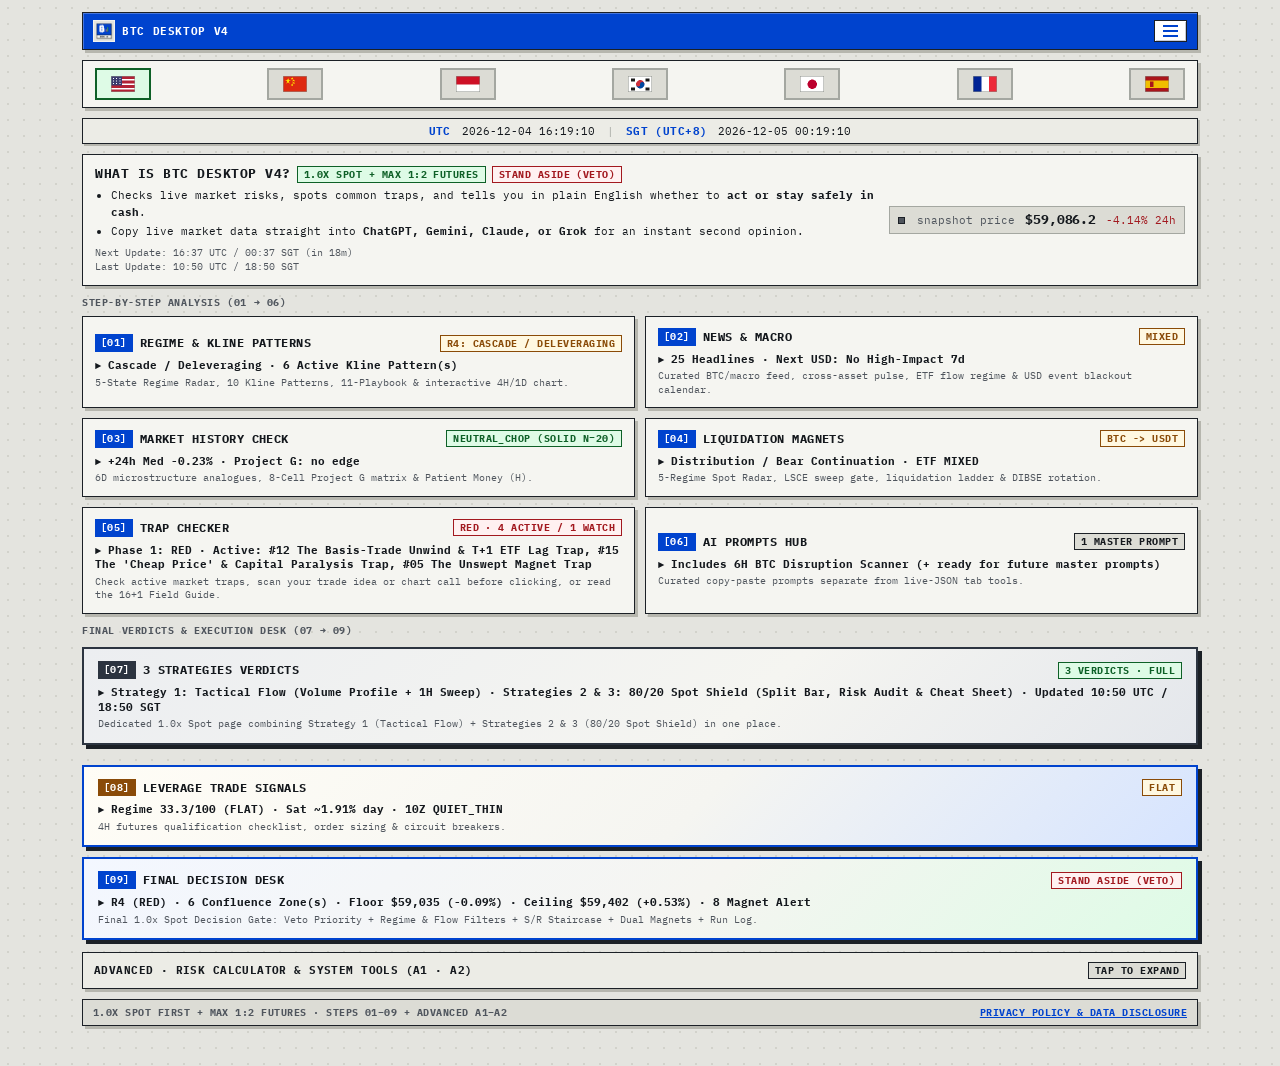
<file: index.html>
<!doctype html>
<html lang="en">
<head>
  <meta charset="utf-8">
  <meta http-equiv="Cache-Control" content="no-cache">
  <meta name="viewport" content="width=device-width,initial-scale=1,viewport-fit=cover">
  <meta name="theme-color" content="#E4E4DF">
  <title>BTC Desktop v4</title>
  <link rel="icon" type="image/png" href="assets/btc-desktop-v4-icon.png?v=1">
  <link rel="preconnect" href="https://fonts.googleapis.com">
  <link rel="preconnect" href="https://fonts.gstatic.com" crossorigin>
  <link href="https://fonts.googleapis.com/css2?family=IBM+Plex+Mono:wght@400;500;600;700&display=swap" rel="stylesheet">
  <link rel="stylesheet" href="style.css?v=31">
</head>
<body>
  <div class="wrap">
    <div class="ws-titlebar">
      <button type="button" class="ws-brand-btn" id="btnBrandHome" title="Return to Home Hub"><img class="ws-brand-icon" src="assets/btc-desktop-v4-icon.png?v=1" width="22" height="22" alt="BTC Desktop v4"><span>BTC Desktop v4</span></button>
      <div class="ws-title-right">
        <button type="button" class="ws-ctrl-btn ws-menu-btn" id="btnMenuToggle" aria-haspopup="true" aria-expanded="false" aria-label="Open Navigation Menu">
          <span class="burger-icon" aria-hidden="true"><span></span><span></span><span></span></span>
        </button>
      </div>
    </div>

    <div class="lang-bar" id="langBar" role="group" aria-label="Language">
      <button type="button" class="lang-btn active" data-lang="en" title="English (EN)" aria-label="English"><img src="assets/flags/en.png?v=1" width="24" height="16" alt="EN"></button>
      <button type="button" class="lang-btn" data-lang="zh" title="中文 (ZH)" aria-label="中文"><img src="assets/flags/zh.png?v=1" width="24" height="16" alt="ZH"></button>
      <button type="button" class="lang-btn" data-lang="id" title="Indonesia (ID)" aria-label="Indonesia"><img src="assets/flags/id.png?v=1" width="24" height="16" alt="ID"></button>
      <button type="button" class="lang-btn" data-lang="ko" title="한국어 (KO)" aria-label="한국어"><img src="assets/flags/ko.png?v=1" width="24" height="16" alt="KO"></button>
      <button type="button" class="lang-btn" data-lang="ja" title="日本語 (JA)" aria-label="日本語"><img src="assets/flags/ja.png?v=1" width="24" height="16" alt="JA"></button>
      <button type="button" class="lang-btn" data-lang="fr" title="Français (FR)" aria-label="Français"><img src="assets/flags/fr.png?v=1" width="24" height="16" alt="FR"></button>
      <button type="button" class="lang-btn" data-lang="es" title="Español (ES)" aria-label="Español"><img src="assets/flags/es.png?v=1" width="24" height="16" alt="ES"></button>
    </div>

    <div class="clock-bar" id="liveClockBar" aria-live="off">
      <span class="clock-item"><b>UTC</b> <span id="clockUtc">--:--:--</span></span>
      <span class="clock-sep">|</span>
      <span class="clock-item"><b>SGT (UTC+8)</b> <span id="clockSgt">--:--:--</span></span>
    </div>

    <div class="nav-backdrop hidden" id="navBackdrop"></div>
    <aside class="nav-drawer hidden" id="navDrawer" aria-label="Workstation Navigation"></aside>

    <header class="topbar" id="pageTopCard">
      <div class="brand">
        <div class="page-head-row">
          <h1 id="pageTitle">What is BTC Desktop v4?</h1>
          <span class="badge" id="pageScopeBadge">1.0x SPOT + MAX 1:2 FUTURES</span>
          <span class="badge hidden" id="pageVerdictBadge"></span>
        </div>
        <div class="page-purpose" id="pagePurpose">
          <ul class="hub-intro-list">
            <li>Checks live market risks, spots common traps, and tells you in plain English whether to <b>act or stay safely in cash</b>.</li>
            <li>Copy live market data straight into <b>ChatGPT, Gemini, Claude, or Grok</b> for an instant second opinion.</li>
          </ul>
        </div>
        <div class="sub" id="snapMeta">
          <div class="snap-line">Next Update: calculating…</div>
          <div class="snap-line">Last Update: loading…</div>
        </div>
      </div>
      <div class="live-bar">
        <div>
          <span class="dot" id="liveDot"></span>
          <span class="mut" id="liveFeed">connecting…</span>
        </div>
        <div class="price-chip" id="livePrice">—</div>
        <div class="mut" id="liveChg">—</div>
      </div>
    </header>

    <section id="entryHubView" class="hub-view active"></section>

    <div id="moduleChrome" class="hidden">
      <div class="actions" style="margin-bottom:12px;">
        <button class="btn btn-primary" id="btnCopyAi" data-i18n="copy_ai">[Copy AI Analysis Prompt + JSON]</button>
        <span class="mut" id="actionMsg" data-i18n="ai_helper" style="align-self:center;">Paste into ChatGPT, Gemini, Claude, Grok, DeepSeek, Kimi, or any AI for direct verdict &amp; Q&amp;A.</span>
      </div>
    </div>

    <!-- TAB 1: SIGNAL TAB -->
    <section class="tab-panel" id="tab-signal">
      <details class="card video-card" id="briefingVideoCard">
        <summary class="video-summary">
          <span data-i18n="vid_title">Protocol Briefing Video (vGUZF.mp4)</span>
          <span class="badge" data-i18n="vid_badge">TAP TO EXPAND / PLAY</span>
        </summary>
        <div class="video-wrap">
          <video id="protocolBriefingVideo" controls playsinline preload="none">
            <source src="assets/vGUZF.mp4" type="video/mp4">
            Your browser does not support embedded MP4 playback.
          </video>
        </div>
      </details>

      <div class="grid-2">
        <div class="card signal-banner" id="signalBanner">
          <h2 data-i18n="h_signal">Active Signal Status</h2>
          <div id="signalSummary">Loading…</div>
        </div>
        <div class="card">
          <h2 data-i18n="h_regime_score">4H Multi-Factor Regime Score (0–100)</h2>
          <div id="regimeGaugeBox">Loading…</div>
        </div>
      </div>

      <div class="card">
        <h2 data-i18n="h_checklist">9-Point Futures Qualification Checklist (Section 5)</h2>
        <div id="checklistBox"></div>
        <div id="rejectionBox"></div>
      </div>

      <div class="grid-2">
        <div class="card">
          <h2 data-i18n="h_proposal">Proposed / Active Futures Order Sizing (Section 6 &amp; 7)</h2>
          <dl class="kv" id="proposalKv"></dl>
        </div>
        <div class="card">
          <h2 data-i18n="h_breakers">Portfolio Heat &amp; 5-Tier Circuit Breakers (Section 8)</h2>
          <div id="heatBreakersBox"></div>
        </div>
      </div>
    </section>

    <!-- TAB 2: REGIME & KLINE PATTERNS -->
    <section class="tab-panel" id="tab-regime">
      <div class="card" id="stateOfRegimeBox"></div>
      <div class="grid-2">
        <div class="card" id="kline10Box"></div>
        <div class="card" id="playbook11Box"></div>
      </div>
      <div class="card" id="rulebook3Box"></div>
      <div class="grid-2" id="factorCards"></div>
      <div class="card">
        <h2 data-i18n="h_chart">Structural Price Map</h2>
        <div class="tabs" id="chartSeg" style="margin-bottom:8px;">
          <button class="tab-btn active" data-tf="h4" data-i18n="tf_h4">4H Execution</button>
          <button class="tab-btn" data-tf="d1" data-i18n="tf_d1">1D Context Bias</button>
        </div>
        <div id="chartBox"></div>
      </div>
      <div class="grid-2">
        <div class="card">
          <h2 data-i18n="h_levels">Identified 4H / 1D Structural Levels</h2>
          <dl class="kv" id="levelsKv"></dl>
        </div>
        <div class="card">
          <h2 data-i18n="h_macro">Scheduled USD High-Impact Releases (≤ 60m Blackout)</h2>
          <div id="macroCalBox"></div>
        </div>
      </div>
    </section>

    <!-- TAB 3: SPOT MAGNET MONITOR (DIBSE) -->
    <section class="tab-panel" id="tab-spot">
      <div class="actions" style="margin-bottom:10px;">
        <button class="btn btn-primary" id="btnCopySpotAi">[Copy Spot Magnet AI Prompt + JSON]</button>
        <span class="mut" id="spotActionMsg" style="align-self:center;">Strict 1.0x Spot-Only (USDT &harr; BTC) 1.0x Spot Dual-Bucket Audit &amp; Q&amp;A Prompt.</span>
      </div>
      <div class="card" id="spotDibseHeroBox"></div>
      <div class="grid-2">
        <div class="card" id="spotLsceMagnetBox"></div>
        <div class="card" id="spotLadderBox"></div>
      </div>
      <div class="grid-2" id="spotTelemetryFeedsBox"></div>
    </section>

    <!-- TAB 4: S2 CORTEX-RHYME (HISTORICAL ANALOGUES) -->
    <section class="tab-panel" id="tab-rhyme">
      <div class="actions" style="margin-bottom:10px;justify-content:space-between;flex-wrap:wrap;gap:8px;">
        <div style="display:flex;gap:8px;flex-wrap:wrap;align-items:center;">
          <button class="btn btn-primary" id="btnCopyRhymeAi">[Copy CORTEX-RHYME AI Prompt + JSON]</button>
          <span class="mut" id="rhymeActionMsg">Empirical distributions only — never issues a trade, size, or permission.</span>
        </div>
        <div style="display:flex;gap:6px;flex-wrap:wrap;">
          <div class="tabs" id="rhymeLensSeg" style="margin:0;">
            <button class="tab-btn active" data-lens="AUTO">Active Auto</button>
            <button class="tab-btn" data-lens="5D_MICROSTRUCTURE">5D Microstructure</button>
            <button class="tab-btn" data-lens="3D_DEEP_CARRY_VOL">3D Deep 2Y</button>
          </div>
          <div class="tabs" id="rhymeCondSeg" style="margin:0;">
            <button class="tab-btn active" data-cond="ALL">All Archive</button>
            <button class="tab-btn" data-cond="REGIME">200D SMA Regime</button>
          </div>
        </div>
      </div>
      <div class="card" id="rhymeHeroBox"></div>
      <div class="card" id="rhymeDistBox"></div>
      <div class="card" id="rhymeAnaloguesBox"></div>
      <div class="card" id="rhymeMatrixGBox"></div>
    </section>

    <!-- TAB 5: NEWS & MACRO -->
    <section class="tab-panel" id="tab-news">
      <div class="actions" style="margin-bottom:10px;justify-content:space-between;flex-wrap:wrap;gap:8px;">
        <div style="display:flex;gap:8px;flex-wrap:wrap;align-items:center;">
          <button class="btn btn-primary" id="btnCopyNewsAi">[Copy News &amp; Macro AI Prompt + JSON]</button>
          <span class="mut" id="newsActionMsg">Keyless CMC News/Global Pulse + Macro Calendar + CNBC/Fed Wire.</span>
        </div>
        <div class="tabs" id="newsCatSeg" style="margin:0;">
          <button class="tab-btn active" data-cat="ALL">All</button>
          <button class="tab-btn" data-cat="BTC_ETF">BTC / ETF</button>
          <button class="tab-btn" data-cat="FED_MACRO">Fed / Macro</button>
          <button class="tab-btn" data-cat="DERIVS_LIQ">Derivs / Liq</button>
          <button class="tab-btn" data-cat="REGULATION">Regulation</button>
        </div>
      </div>
      <div class="card" id="newsMacroHeroBox"></div>
      <div class="grid-2">
        <div class="card" id="newsCryptoPulseBox"></div>
        <div class="card" id="newsCalendarBox"></div>
      </div>
      <div class="card" id="newsWireBox"></div>
    </section>

    <!-- TAB 7: PAPER LEDGER & RISK CALCULATOR -->
    <section class="tab-panel" id="tab-ledger">
      <div class="card">
        <h2 data-i18n="h_calc">Interactive v4.0 Position Sizing Calculator</h2>
        <p class="mut" style="margin:0 0 8px;">100% simulated paper demo — enter any example capital to calculate position size (not real money).</p>
        <div class="calc-grid">
          <label class="field"><span data-i18n="lbl_eq">Simulated Capital (USD)</span><input type="number" id="cEq" value="10000" step="500"></label>
          <label class="field"><span data-i18n="lbl_dir">Direction</span><select id="cDir"><option value="LONG">LONG</option><option value="SHORT">SHORT</option></select></label>
          <label class="field"><span data-i18n="lbl_wknd">Weekend Extreme (80/20)</span><select id="cWeekend"><option value="no" data-i18n="opt_norm">Normal (0.40% risk)</option><option value="yes" data-i18n="opt_wknd">Weekend Half (0.20%)</option></select></label>
          <label class="field"><span data-i18n="lbl_entry">Entry Price ($)</span><input type="number" id="cEntry" step="10"></label>
          <label class="field"><span data-i18n="lbl_stop">Hard Stop ($)</span><input type="number" id="cStop" step="10"></label>
          <label class="field"><span data-i18n="lbl_tp">Target 1 ($)</span><input type="number" id="cTp" step="10"></label>
        </div>
        <dl class="kv" id="calcOutKv"></dl>
      </div>

      <div class="card">
        <h2 data-i18n="h_open_pos">Open Paper Futures Position (Max 1 · 24h Max Hold)</h2>
        <div id="openPosBox"></div>
      </div>

      <div class="grid-2">
        <div class="card">
          <h2 data-i18n="h_review">Paper Execution Review Metrics</h2>
          <dl class="kv" id="reviewKv"></dl>
        </div>
        <div class="card">
          <h2 data-i18n="h_deriv">Derivatives &amp; External Snapshot</h2>
          <dl class="kv" id="derivKv"></dl>
        </div>
      </div>

      <div class="card">
        <h2 data-i18n="h_closed">Closed Paper Futures Legs</h2>
        <div id="closedTradesBox" style="overflow-x:auto;"></div>
      </div>
    </section>

    <!-- TAB 4: AUDIT LOG & CONFIG -->
    <section class="tab-panel" id="tab-audit">
      <div class="card">
        <h2 data-i18n="h_audit_log">Signal &amp; Management Audit Log</h2>
        <div id="auditLogBox" style="overflow-x:auto;"></div>
      </div>
      <div class="card">
        <h2 data-i18n="h_config">Configurable Protocol Parameters (config/protocol_params.json)</h2>
        <div class="actions" style="margin-bottom:8px;">
          <button class="btn" id="btnCopyRaw" data-i18n="btn_copy_raw">[Copy Raw JSON Only]</button>
          <button class="btn" id="btnDlJson" data-i18n="btn_dl_json">[Download .JSON]</button>
          <span class="mut" id="auditExportMsg" data-i18n="audit_helper" style="align-self:center;">Offline / script export utilities</span>
        </div>
        <pre id="configPre" style="margin:0;overflow-x:auto;font-size:10.5px;color:var(--muted);"></pre>
      </div>
      <div class="card">
        <h2 data-i18n="h_diag">Data Fetch Diagnostics</h2>
        <div id="diagBox" class="mut"></div>
        <p class="mut" style="margin-top:8px;">Store Compliance: <a href="privacy.html" data-i18n="privacy_lbl">Privacy Policy &amp; Data Disclosure</a></p>
      </div>
    </section>

    <!-- TAB 9: SPOT TRAP RADAR & FIELD GUIDE (16 TRAPS + BONUS B1) -->
    <section class="tab-panel" id="tab-traps">
      <div id="trapsRoot">Loading Spot Trap Radar &amp; Field Guide…</div>
    </section>

    <!-- TAB 10: MULTI-TF S/R BANDS & LIQUIDATION MAGNETS -->
    <section class="tab-panel" id="tab-srmap">
      <div id="srMapRoot">Loading S/R Bands &amp; Liquidity Magnets…</div>
    </section>

    <!-- TAB P: AI PROMPT LIBRARY -->
    <section class="tab-panel" id="tab-prompts">
      <div id="promptsRoot">Loading AI Prompt Library…</div>
    </section>
  </div>
  <script src="lang.js?v=13"></script>
  <script src="traps.js?v=2"></script>
  <script src="sr_map.js?v=8"></script>
  <script src="prompts.js?v=2"></script>
  <script src="app.js?v=36"></script>
</body>
</html>
</file>
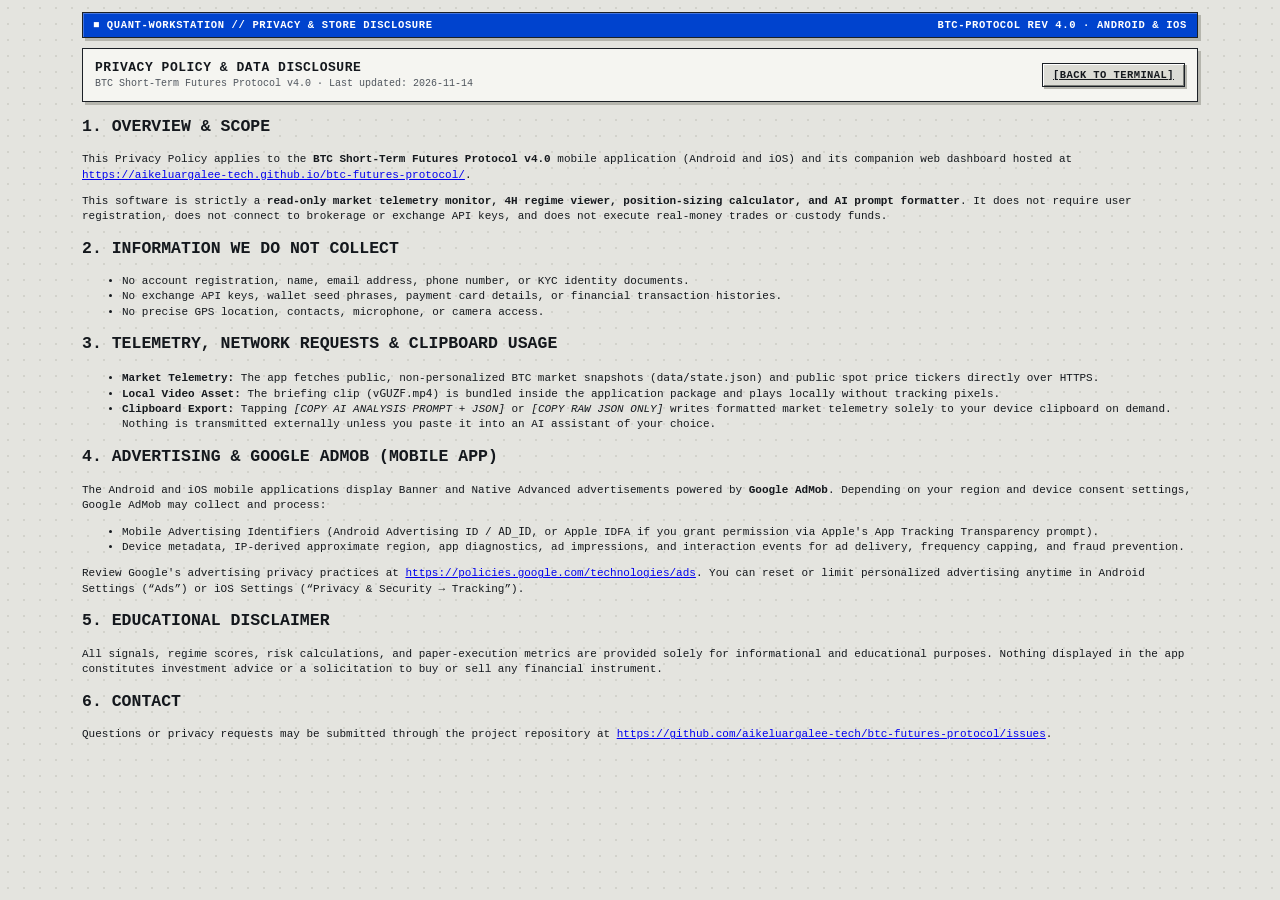
<file: privacy.html>
<!DOCTYPE html>
<html lang="en">
<head>
  <meta charset="utf-8" />
  <meta name="viewport" content="width=device-width,initial-scale=1" />
  <title>Privacy Policy — BTC Short-Term Futures Protocol v4.0</title>
  <link rel="stylesheet" href="style.css?v=9" />
</head>
<body>
  <div class="wrap">
    <div class="ws-titlebar">
      <span>&#9632; QUANT-WORKSTATION // PRIVACY &amp; STORE DISCLOSURE</span>
      <span class="ws-sysmeta">BTC-PROTOCOL REV 4.0 &middot; ANDROID &amp; IOS</span>
    </div>

    <header class="topbar">
      <div class="brand">
        <h1>PRIVACY POLICY &amp; DATA DISCLOSURE</h1>
        <div class="sub">BTC Short-Term Futures Protocol v4.0 &middot; Last updated: 2026-11-14</div>
      </div>
      <div>
        <a class="btn" href="./">[BACK TO TERMINAL]</a>
      </div>
    </header>

    <section class="panel" style="margin-bottom: 10px;">
      <h2>1. OVERVIEW &amp; SCOPE</h2>
      <p>
        This Privacy Policy applies to the <strong>BTC Short-Term Futures Protocol v4.0</strong> mobile application
        (Android and iOS) and its companion web dashboard hosted at
        <a href="https://aikeluargalee-tech.github.io/btc-futures-protocol/">https://aikeluargalee-tech.github.io/btc-futures-protocol/</a>.
      </p>
      <p>
        This software is strictly a <strong>read-only market telemetry monitor, 4H regime viewer, position-sizing calculator,
        and AI prompt formatter</strong>. It does not require user registration, does not connect to brokerage or exchange API keys,
        and does not execute real-money trades or custody funds.
      </p>
    </section>

    <section class="panel" style="margin-bottom: 10px;">
      <h2>2. INFORMATION WE DO NOT COLLECT</h2>
      <ul>
        <li>No account registration, name, email address, phone number, or KYC identity documents.</li>
        <li>No exchange API keys, wallet seed phrases, payment card details, or financial transaction histories.</li>
        <li>No precise GPS location, contacts, microphone, or camera access.</li>
      </ul>
    </section>

    <section class="panel" style="margin-bottom: 10px;">
      <h2>3. TELEMETRY, NETWORK REQUESTS &amp; CLIPBOARD USAGE</h2>
      <ul>
        <li><strong>Market Telemetry:</strong> The app fetches public, non-personalized BTC market snapshots (<code>data/state.json</code>) and public spot price tickers directly over HTTPS.</li>
        <li><strong>Local Video Asset:</strong> The briefing clip (<code>vGUZF.mp4</code>) is bundled inside the application package and plays locally without tracking pixels.</li>
        <li><strong>Clipboard Export:</strong> Tapping <em>[COPY AI ANALYSIS PROMPT + JSON]</em> or <em>[COPY RAW JSON ONLY]</em> writes formatted market telemetry solely to your device clipboard on demand. Nothing is transmitted externally unless you paste it into an AI assistant of your choice.</li>
      </ul>
    </section>

    <section class="panel" style="margin-bottom: 10px;">
      <h2>4. ADVERTISING &amp; GOOGLE ADMOB (MOBILE APP)</h2>
      <p>
        The Android and iOS mobile applications display Banner and Native Advanced advertisements powered by
        <strong>Google AdMob</strong>. Depending on your region and device consent settings, Google AdMob may collect and process:
      </p>
      <ul>
        <li>Mobile Advertising Identifiers (Android Advertising ID / <code>AD_ID</code>, or Apple IDFA if you grant permission via Apple's App Tracking Transparency prompt).</li>
        <li>Device metadata, IP-derived approximate region, app diagnostics, ad impressions, and interaction events for ad delivery, frequency capping, and fraud prevention.</li>
      </ul>
      <p>
        Review Google's advertising privacy practices at
        <a href="https://policies.google.com/technologies/ads" rel="noopener noreferrer" target="_blank">https://policies.google.com/technologies/ads</a>.
        You can reset or limit personalized advertising anytime in Android Settings (&ldquo;Ads&rdquo;) or iOS Settings (&ldquo;Privacy &amp; Security &rarr; Tracking&rdquo;).
      </p>
    </section>

    <section class="panel" style="margin-bottom: 10px;">
      <h2>5. EDUCATIONAL DISCLAIMER</h2>
      <p>
        All signals, regime scores, risk calculations, and paper-execution metrics are provided solely for informational
        and educational purposes. Nothing displayed in the app constitutes investment advice or a solicitation to buy or sell any financial instrument.
      </p>
    </section>

    <section class="panel">
      <h2>6. CONTACT</h2>
      <p>
        Questions or privacy requests may be submitted through the project repository at
        <a href="https://github.com/aikeluargalee-tech/btc-futures-protocol/issues" rel="noopener noreferrer" target="_blank">https://github.com/aikeluargalee-tech/btc-futures-protocol/issues</a>.
      </p>
    </section>
  </div>
</body>
</html>
</file>
<file: style.css>
:root {
  --bg: #e4e4df;
  --bg-grid: #d2d2cb;
  --panel: #f5f5f1;
  --panel-alt: #dcdcd5;
  --panel-stripe: #ecece6;
  --line: #a4a7a1;
  --line-dark: #1b2026;
  --shadow: #b6b6ae;
  --bevel-hi: #ffffff;
  --bevel-lo: #7a7d78;
  --text: #14181d;
  --muted: #4f555d;
  --up: #0e6027;
  --up-bg: #defbe6;
  --dn: #a2191f;
  --dn-bg: #fff1f1;
  --warn: #8a4b08;
  --warn-bg: #fff8e1;
  --acc: #0043ce;
  --acc-bright: #0f62fe;
  --acc-soft: #d6e4ff;
}

* {
  box-sizing: border-box;
}

html, body {
  margin: 0;
  background-color: var(--bg);
  background-image: radial-gradient(var(--bg-grid) 1px, transparent 1px);
  background-size: 16px 16px;
  color: var(--text);
  font: 11px/1.38 "IBM Plex Mono", ui-monospace, SFMono-Regular, Menlo, Consolas, "Courier New", monospace;
  font-variant-numeric: tabular-nums;
  -webkit-font-smoothing: antialiased;
}

.wrap {
  max-width: 1140px;
  margin: 0 auto;
  padding: 12px 12px 40px;
}

.ws-titlebar {
  display: flex;
  justify-content: space-between;
  align-items: center;
  gap: 8px;
  flex-wrap: nowrap;
  position: relative;
  z-index: 30;
  background: var(--acc);
  color: #ffffff;
  border: 1px solid var(--line-dark);
  box-shadow: inset 1px 1px 0 rgba(255, 255, 255, 0.28), 3px 3px 0 var(--shadow);
  padding: 5px 10px;
  margin-bottom: 10px;
  font-size: 10.5px;
  font-weight: 700;
  letter-spacing: 0.06em;
  text-transform: uppercase;
}

.ws-brand-btn {
  display: inline-flex;
  align-items: center;
  gap: 7px;
  background: transparent;
  border: none;
  color: #ffffff;
  font: inherit;
  font-weight: 700;
  letter-spacing: inherit;
  text-transform: inherit;
  padding: 2px 0;
  cursor: pointer;
  text-align: left;
  min-width: 0;
  overflow: hidden;
  text-overflow: ellipsis;
  white-space: nowrap;
}

.ws-brand-icon {
  width: 22px;
  height: 22px;
  flex-shrink: 0;
  border: 1px solid rgba(255, 255, 255, 0.55);
  background: #e4e4df;
  display: block;
}

.ws-brand-btn:hover {
  text-decoration: underline;
}

@media (max-width: 520px) {
  .ws-brand-btn {
    font-size: 10.5px;
    letter-spacing: 0.04em;
  }
}

.ws-title-right {
  display: flex;
  align-items: center;
  gap: 6px;
  flex-shrink: 0;
}

.ws-ctrl-btn {
  display: inline-flex;
  align-items: center;
  gap: 5px;
  background: #ffffff;
  color: var(--acc);
  border: 1px solid var(--line-dark);
  box-shadow: inset 1px 1px 0 #ffffff, inset -1px -1px 0 #c7cbd4;
  padding: 3px 8px;
  font: inherit;
  font-size: 10px;
  font-weight: 700;
  line-height: 1.2;
  cursor: pointer;
}

.ws-ctrl-btn:hover {
  background: var(--panel);
}

.ws-ctrl-btn img {
  display: block;
  width: 16px;
  height: 11px;
}

.ws-menu-btn {
  padding: 4px 8px;
}

.burger-icon {
  display: inline-flex;
  flex-direction: column;
  gap: 3px;
  width: 15px;
}

.burger-icon span {
  display: block;
  height: 2px;
  width: 100%;
  background: var(--acc);
}

.lang-bar {
  display: flex;
  align-items: center;
  justify-content: space-between;
  gap: 6px;
  background: var(--panel);
  border: 1.5px solid var(--line-dark);
  box-shadow: 3px 3px 0 var(--shadow);
  padding: 7px 12px;
  margin-bottom: 10px;
}

.lang-btn {
  display: inline-flex;
  align-items: center;
  justify-content: center;
  flex: 1 1 0;
  max-width: 56px;
  height: 32px;
  padding: 4px;
  background: var(--panel-alt);
  border: 2px solid var(--line);
  cursor: pointer;
}

.lang-btn:hover {
  border-color: var(--line-dark);
  background: #ffffff;
}

.lang-btn.active {
  background: var(--up-bg);
  border-color: var(--up);
}

.lang-btn img {
  display: block;
  width: 24px;
  height: 16px;
  object-fit: cover;
}

@media (max-width: 520px) {
  .lang-bar {
    padding: 6px 8px;
    gap: 4px;
  }
  .lang-btn {
    height: 28px;
    padding: 3px;
  }
  .lang-btn img {
    width: 20px;
    height: 13px;
  }
}

.clock-bar {
  display: flex;
  align-items: center;
  justify-content: center;
  flex-wrap: wrap;
  gap: 6px 12px;
  background: var(--panel-stripe);
  border: 1px solid var(--line-dark);
  box-shadow: 2px 2px 0 var(--shadow);
  padding: 5px 10px;
  margin-bottom: 10px;
  font-size: 10.5px;
  color: var(--text);
  font-variant-numeric: tabular-nums;
}

.clock-item b {
  color: var(--acc);
  letter-spacing: 0.04em;
  margin-right: 4px;
}

.clock-sep {
  color: var(--line);
}

@media (max-width: 520px) {
  .clock-bar {
    font-size: 9.5px;
    padding: 4px 8px;
    gap: 4px 8px;
  }
}

.nav-backdrop {
  position: fixed;
  inset: 0;
  background: rgba(20, 24, 29, 0.45);
  z-index: 45;
}

.nav-drawer {
  position: fixed;
  top: 0;
  right: 0;
  height: 100vh;
  width: min(340px, 88vw);
  background: var(--panel);
  border-left: 2px solid var(--line-dark);
  box-shadow: -4px 0 0 rgba(27, 32, 38, 0.25);
  z-index: 50;
  overflow-y: auto;
  display: flex;
  flex-direction: column;
}

.nav-drawer-head {
  display: flex;
  justify-content: space-between;
  align-items: center;
  padding: 10px 12px;
  background: var(--acc);
  color: #ffffff;
  border-bottom: 1.5px solid var(--line-dark);
  font-size: 11px;
  font-weight: 700;
  letter-spacing: 0.06em;
  text-transform: uppercase;
  position: sticky;
  top: 0;
  z-index: 2;
}

.nav-drawer-body {
  padding: 10px;
  display: flex;
  flex-direction: column;
  gap: 10px;
  flex: 1;
}

.nav-group-lbl {
  font-size: 9.5px;
  font-weight: 700;
  letter-spacing: 0.06em;
  text-transform: uppercase;
  color: var(--muted);
  margin: 4px 0 2px;
  padding-bottom: 3px;
  border-bottom: 1px dashed var(--line);
}

.nav-item {
  display: flex;
  align-items: center;
  justify-content: space-between;
  gap: 8px;
  width: 100%;
  background: var(--panel-stripe);
  border: 1px solid var(--line);
  padding: 7px 9px;
  font: inherit;
  font-size: 11px;
  font-weight: 600;
  color: var(--text);
  text-align: left;
  cursor: pointer;
}

.nav-item:hover {
  background: #ffffff;
  border-color: var(--acc);
}

.nav-item.active {
  background: var(--acc-soft);
  border: 1.5px solid var(--acc);
  font-weight: 700;
}

a.nav-item-link {
  text-decoration: none;
}

.nav-item-main {
  display: flex;
  align-items: center;
  gap: 6px;
  min-width: 0;
}

.nav-item-code {
  background: var(--line-dark);
  color: #ffffff;
  padding: 1px 5px;
  font-size: 9.5px;
  font-weight: 700;
  flex-shrink: 0;
}

.nav-item.active .nav-item-code {
  background: var(--acc);
}

.nav-drawer-foot {
  padding: 10px 12px;
  border-top: 1px solid var(--line);
  background: var(--panel-alt);
  font-size: 10px;
  display: flex;
  justify-content: space-between;
  align-items: center;
  flex-wrap: wrap;
  gap: 6px;
}

header.topbar {
  display: flex;
  flex-wrap: wrap;
  justify-content: space-between;
  align-items: center;
  gap: 10px;
  background: var(--panel);
  border: 1px solid var(--line-dark);
  box-shadow: 3px 3px 0 var(--shadow);
  padding: 10px 12px;
  margin-bottom: 10px;
}

.brand {
  min-width: 0;
  flex: 1 1 320px;
}

.page-head-row {
  display: flex;
  align-items: center;
  flex-wrap: wrap;
  gap: 6px;
  margin-bottom: 4px;
}

.brand h1 {
  margin: 0;
  font-size: 13px;
  font-weight: 700;
  letter-spacing: 0.04em;
  text-transform: uppercase;
}

.page-purpose {
  font-size: 11px;
  color: var(--text);
  margin-bottom: 3px;
  line-height: 1.38;
}

.brand .sub {
  color: var(--muted);
  font-size: 10px;
}

.live-bar {
  display: flex;
  align-items: center;
  gap: 10px;
  flex-wrap: wrap;
  background: var(--panel-alt);
  border: 1px solid var(--line);
  padding: 4px 8px;
}

.price-chip {
  font-size: 13px;
  font-weight: 700;
  letter-spacing: -0.01em;
  color: var(--text);
}

.dot {
  display: inline-block;
  width: 7px;
  height: 7px;
  border-radius: 0;
  border: 1px solid var(--line-dark);
  background: var(--muted);
  margin-right: 5px;
}

.dot.live {
  background: var(--up);
  box-shadow: 0 0 0 2px var(--up-bg);
}

.tabs {
  display: flex;
  gap: 6px;
  flex-wrap: wrap;
  margin-bottom: 10px;
}

.tab-btn {
  display: inline-flex;
  align-items: center;
  gap: 6px;
  background: var(--panel-alt);
  color: var(--text);
  border: 1px solid var(--line-dark);
  border-radius: 0;
  box-shadow: inset 1px 1px 0 var(--bevel-hi), inset -1px -1px 0 var(--bevel-lo), 2px 2px 0 var(--shadow);
  padding: 5px 10px;
  font: inherit;
  font-size: 10.5px;
  font-weight: 600;
  letter-spacing: 0.03em;
  text-transform: uppercase;
  cursor: pointer;
}

.tab-btn kbd {
  background: var(--panel);
  color: var(--acc);
  border: 1px solid var(--line-dark);
  padding: 0 4px;
  font: inherit;
  font-size: 9.5px;
  font-weight: 700;
}

.tab-btn:hover {
  background: var(--panel);
}

.tab-btn.active {
  background: var(--acc);
  color: #ffffff;
  box-shadow: inset 1px 1px 0 rgba(255, 255, 255, 0.25), inset -1px -1px 0 #002375;
  transform: translate(1px, 1px);
}

.tab-btn.active kbd {
  background: #ffffff;
  color: var(--acc);
  border-color: #002375;
}

.tab-panel {
  display: none;
}

.tab-panel.active {
  display: block;
}

.grid-2 {
  display: grid;
  grid-template-columns: 1fr 1fr;
  gap: 10px;
}

.grid-3 {
  display: grid;
  grid-template-columns: repeat(3, 1fr);
  gap: 10px;
}

.grid-4 {
  display: grid;
  grid-template-columns: repeat(4, 1fr);
  gap: 8px;
}

@media (max-width: 840px) {
  .grid-2, .grid-3, .grid-4 {
    grid-template-columns: 1fr;
  }
}

.card {
  background: var(--panel);
  border: 1px solid var(--line-dark);
  border-radius: 0;
  box-shadow: 3px 3px 0 var(--shadow);
  padding: 11px 12px;
  margin-bottom: 10px;
}

.card > h2 {
  margin: -11px -12px 9px;
  padding: 5px 10px;
  background: var(--panel-alt);
  border-bottom: 1px solid var(--line-dark);
  font-size: 10px;
  font-weight: 700;
  color: var(--text);
  text-transform: uppercase;
  letter-spacing: 0.08em;
}

.card > h2::before {
  content: "▪ ";
  color: var(--acc);
}

.signal-banner {
  border-left: 5px solid var(--warn);
}

.signal-banner.LONG {
  border-left-color: var(--up);
}

.signal-banner.SHORT {
  border-left-color: var(--dn);
}

.signal-head {
  display: flex;
  justify-content: space-between;
  align-items: center;
  gap: 8px;
  flex-wrap: wrap;
}

.badge {
  display: inline-block;
  font-size: 9.5px;
  font-weight: 700;
  padding: 1px 6px;
  border-radius: 0;
  border: 1px solid var(--line-dark);
  background: var(--panel-alt);
  color: var(--text);
  letter-spacing: 0.05em;
  text-transform: uppercase;
  white-space: nowrap;
  flex-shrink: 0;
}

.badge.up {
  background: var(--up-bg);
  border-color: var(--up);
  color: var(--up);
}

.badge.dn {
  background: var(--dn-bg);
  border-color: var(--dn);
  color: var(--dn);
}

.badge.warn {
  background: var(--warn-bg);
  border-color: var(--warn);
  color: var(--warn);
}

.up { color: var(--up); }
.dn { color: var(--dn); }
.warn { color: var(--warn); }
.mut { color: var(--muted); font-size: 10.5px; }

.big-num {
  font-size: 14px;
  font-weight: 700;
  line-height: 1.2;
  letter-spacing: 0.01em;
}

.gauge-track {
  position: relative;
  height: 12px;
  border-radius: 0;
  background: linear-gradient(
    90deg,
    rgba(162, 25, 31, 0.38) 0%,
    rgba(138, 75, 8, 0.26) 35%,
    rgba(138, 75, 8, 0.26) 65%,
    rgba(14, 96, 39, 0.38) 100%
  );
  border: 1px solid var(--line-dark);
  margin: 8px 0 5px;
}

.gauge-marker {
  position: absolute;
  top: -3px;
  width: 5px;
  height: 16px;
  background: var(--line-dark);
  border: 1px solid #ffffff;
  border-radius: 0;
  transform: translateX(-50%);
}

.bar-track {
  height: 8px;
  background: var(--panel-alt);
  border: 1px solid var(--line-dark);
  border-radius: 0;
  overflow: hidden;
  margin-top: 5px;
}

.bar-fill {
  height: 100%;
  background: var(--acc);
  border-radius: 0;
}

.row {
  display: flex;
  justify-content: space-between;
  align-items: flex-start;
  gap: 8px;
  padding: 6px 0;
  border-top: 1px dashed var(--line);
}

.row:first-of-type {
  border-top: 0;
}

.row .title {
  font-weight: 600;
  font-size: 11px;
}

.kv {
  display: grid;
  grid-template-columns: auto 1fr;
  gap: 5px 12px;
  margin: 0;
  font-size: 11px;
}

.kv dt {
  color: var(--muted);
}

.kv dd {
  margin: 0;
  text-align: right;
  font-weight: 500;
}

.reject-box {
  background: var(--dn-bg);
  border: 1px solid var(--dn);
  border-left-width: 4px;
  border-radius: 0;
  padding: 8px 10px;
  margin-top: 8px;
  font-size: 10.5px;
}

.reject-box ul {
  margin: 4px 0 0;
  padding-left: 16px;
}

.actions {
  display: flex;
  gap: 8px;
  flex-wrap: wrap;
}

.btn {
  background: var(--panel-alt);
  color: var(--text);
  border: 1px solid var(--line-dark);
  border-radius: 0;
  box-shadow: inset 1px 1px 0 var(--bevel-hi), inset -1px -1px 0 var(--bevel-lo), 2px 2px 0 var(--shadow);
  padding: 5px 10px;
  font: inherit;
  font-size: 10.5px;
  font-weight: 600;
  text-transform: uppercase;
  letter-spacing: 0.04em;
  cursor: pointer;
}

.btn:hover {
  background: var(--acc-soft);
  color: var(--acc);
}

.btn:active {
  transform: translate(1px, 1px);
  box-shadow: inset 1px 1px 0 var(--bevel-lo);
}

.btn-primary {
  background: var(--acc);
  color: #ffffff;
  box-shadow: inset 1px 1px 0 rgba(255, 255, 255, 0.25), inset -1px -1px 0 #002375, 2px 2px 0 var(--shadow);
}

.btn-primary:hover {
  background: var(--acc-bright);
  color: #ffffff;
}

.calc-grid {
  display: grid;
  grid-template-columns: repeat(auto-fit, minmax(145px, 1fr));
  gap: 8px;
  margin-bottom: 10px;
}

label.field {
  display: flex;
  flex-direction: column;
  gap: 3px;
  font-size: 10px;
  font-weight: 600;
  text-transform: uppercase;
  letter-spacing: 0.04em;
  color: var(--muted);
}

label.field input, label.field select {
  background: #ffffff;
  color: var(--text);
  border: 1px solid var(--line-dark);
  box-shadow: inset 1px 1px 0 rgba(0, 0, 0, 0.08);
  border-radius: 0;
  padding: 5px 7px;
  font: inherit;
  font-size: 11px;
}

label.field input:focus, label.field select:focus {
  outline: 2px solid var(--acc);
  outline-offset: -1px;
}

table {
  width: 100%;
  border-collapse: collapse;
  font-size: 10.5px;
  border: 1px solid var(--line-dark);
}

th, td {
  text-align: left;
  padding: 5px 7px;
  border-bottom: 1px solid var(--line);
  border-right: 1px solid #d5d5ce;
}

th {
  background: var(--panel-alt);
  color: var(--text);
  font-weight: 700;
  font-size: 10px;
  text-transform: uppercase;
  letter-spacing: 0.05em;
  border-bottom: 1px solid var(--line-dark);
}

tbody tr:nth-child(even) {
  background: var(--panel-stripe);
}

svg.chart {
  display: block;
  width: 100%;
  height: auto;
}

#configPre {
  background: #ffffff;
  border: 1px solid var(--line);
  padding: 8px 10px;
  font-size: 10.5px !important;
  color: var(--text) !important;
}

.video-card {
  padding: 0;
}

.video-summary {
  display: flex;
  justify-content: space-between;
  align-items: center;
  cursor: pointer;
  list-style: none;
  padding: 7px 10px;
  background: var(--panel-alt);
  font-size: 10px;
  font-weight: 700;
  letter-spacing: 0.07em;
  text-transform: uppercase;
  color: var(--text);
}

.video-summary::before {
  content: "▸ ";
  color: var(--acc);
  margin-right: 4px;
}

.video-card[open] .video-summary {
  border-bottom: 1px solid var(--line-dark);
}

.video-card[open] .video-summary::before {
  content: "▾ ";
}

.video-summary > span:first-child {
  flex: 1;
}

.video-summary::-webkit-details-marker {
  display: none;
}

.video-wrap {
  padding: 10px;
  background: var(--panel);
}

.video-wrap video {
  width: 100%;
  max-height: 340px;
  border-radius: 0;
  border: 1px solid var(--line-dark);
  background: #14181d;
  display: block;
}

.macro-tile-grid {
  display: grid;
  grid-template-columns: repeat(5, 1fr);
  gap: 8px;
  margin-top: 8px;
}

@media (max-width: 840px) {
  .macro-tile-grid {
    grid-template-columns: repeat(2, 1fr);
  }
}

.macro-tile {
  background: var(--panel-stripe);
  border: 1px solid var(--line);
  padding: 7px 9px;
}

.macro-tile .lbl {
  font-size: 9.5px;
  font-weight: 700;
  color: var(--muted);
  letter-spacing: 0.05em;
  text-transform: uppercase;
}

.macro-tile .val {
  font-size: 14px;
  font-weight: 700;
  margin: 2px 0;
}

.news-row {
  padding: 9px 4px;
  border-bottom: 1px solid var(--line);
  display: flex;
  justify-content: space-between;
  align-items: flex-start;
  gap: 10px;
}

.news-row:last-child {
  border-bottom: none;
}

.news-title {
  font-weight: 700;
  font-size: 12px;
  line-height: 1.35;
}

.news-title a {
  color: var(--text);
  text-decoration: none;
}

.news-title a:hover {
  color: var(--acc);
  text-decoration: underline;
}

.news-meta {
  font-size: 10px;
  color: var(--muted);
  margin-top: 3px;
}

.shield-split-bar {
  display: flex;
  height: 18px;
  border: 1px solid var(--line-dark);
  background: var(--panel-stripe);
  margin: 8px 0;
}

.shield-seg {
  display: flex;
  align-items: center;
  justify-content: center;
  font-size: 9.5px;
  font-weight: 700;
  letter-spacing: 0.04em;
  overflow: hidden;
  white-space: nowrap;
}

.hidden {
  display: none !important;
}

.hub-view {
  display: none;
}

.hub-view.active {
  display: block;
}

.hub-header {
  display: flex;
  justify-content: space-between;
  align-items: center;
  gap: 8px;
  flex-wrap: wrap;
  padding: 2px 2px 8px;
  font-size: 10px;
  font-weight: 700;
  letter-spacing: 0.06em;
  color: var(--muted);
  text-transform: uppercase;
}

.hub-intro-list {
  margin: 4px 0 6px;
  padding-left: 16px;
  line-height: 1.5;
}

.hub-intro-list li {
  margin-bottom: 3px;
}

.snap-line {
  line-height: 1.45;
}

.hub-verdict-stack {
  display: flex;
  flex-direction: column;
  gap: 10px;
  margin-top: 10px;
}

.hub-grid {
  display: grid;
  grid-template-columns: repeat(2, minmax(0, 1fr));
  gap: 10px;
}

@media (max-width: 760px) {
  .hub-grid {
    grid-template-columns: minmax(0, 1fr);
  }
}

.hub-card {
  display: block;
  width: 100%;
  min-width: 0;
  max-width: 100%;
  background: var(--panel);
  border: 1.5px solid var(--line-dark);
  box-shadow: 3px 3px 0 var(--shadow);
  padding: 11px 12px;
  text-align: left;
  cursor: pointer;
  font: inherit;
  color: var(--text);
  transition: transform 80ms ease, box-shadow 80ms ease, border-color 80ms ease, background-color 80ms ease;
}

.hub-card:hover {
  background: #ffffff;
  border-color: var(--acc);
  box-shadow: 3px 3px 0 var(--acc);
  transform: translate(-1px, -1px);
}

.hub-card:active {
  transform: translate(1px, 1px);
  box-shadow: 1px 1px 0 var(--line-dark);
}

.hub-card-top {
  display: flex;
  align-items: center;
  justify-content: space-between;
  flex-wrap: wrap;
  gap: 6px 8px;
  margin-bottom: 6px;
}

.hub-card-left {
  display: flex;
  align-items: center;
  gap: 7px;
  min-width: 0;
  flex: 1 1 160px;
}

.hub-num {
  background: var(--acc);
  color: #ffffff;
  padding: 2px 6px;
  font-size: 10px;
  font-weight: 700;
  letter-spacing: 0.04em;
  flex-shrink: 0;
}

.hub-title {
  font-size: 11.5px;
  font-weight: 700;
  letter-spacing: 0.04em;
  text-transform: uppercase;
  white-space: nowrap;
  overflow: hidden;
  text-overflow: ellipsis;
}

.hub-status {
  font-size: 10.5px;
  font-weight: 700;
  color: var(--text);
  margin-bottom: 3px;
  overflow-wrap: anywhere;
}

.hub-desc {
  font-size: 10px;
  color: var(--muted);
  line-height: 1.35;
  overflow-wrap: anywhere;
}

.hub-footer {
  margin-top: 10px;
  padding: 6px 10px;
  background: var(--panel-alt);
  border: 1px solid var(--line-dark);
  box-shadow: 3px 3px 0 var(--shadow);
  display: flex;
  justify-content: space-between;
  flex-wrap: wrap;
  gap: 8px;
  font-size: 9.5px;
  font-weight: 700;
  color: var(--muted);
  letter-spacing: 0.05em;
  text-transform: uppercase;
}

.hub-footer a,
.nav-drawer-foot a {
  color: var(--acc);
  text-decoration: underline;
}

.hub-featured-pair {
  display: grid;
  grid-template-columns: repeat(2, minmax(0, 1fr));
  gap: 10px;
  margin-bottom: 10px;
}

@media (max-width: 760px) {
  .hub-featured-pair {
    grid-template-columns: minmax(0, 1fr);
  }
}

.hub-section-lbl {
  font-size: 10px;
  font-weight: 700;
  letter-spacing: 0.06em;
  text-transform: uppercase;
  color: var(--muted);
  margin: 10px 0 6px;
}

.hub-advanced-drawer {
  margin-top: 12px;
  background: var(--panel-stripe);
  border: 1px solid var(--line-dark);
  box-shadow: 3px 3px 0 var(--shadow);
  padding: 9px 11px;
}

.hub-adv-summary {
  display: flex;
  justify-content: space-between;
  align-items: center;
  gap: 8px;
  flex-wrap: wrap;
  font-size: 10.5px;
  font-weight: 700;
  letter-spacing: 0.04em;
  text-transform: uppercase;
  cursor: pointer;
  list-style: none;
}

.hub-adv-summary::-webkit-details-marker {
  display: none;
}

.hub-adv-body {
  margin-top: 10px;
}

/* --- FEATURED HUB CARD & F9 SPOT TRAPS MODULE --- */
.hub-featured-card {
  display: block;
  width: 100%;
  min-width: 0;
  max-width: 100%;
  margin-bottom: 0;
  background: linear-gradient(135deg, #fffdf6 0%, var(--panel) 55%, var(--acc-soft) 100%);
  border: 2px solid var(--acc);
  box-shadow: 4px 4px 0 var(--line-dark);
  padding: 12px 14px;
  text-align: left;
  cursor: pointer;
  font: inherit;
  color: var(--text);
  transition: transform 80ms ease, box-shadow 80ms ease, background-color 80ms ease;
}

.hub-featured-card.primary {
  background: linear-gradient(135deg, #f3f7ff 0%, var(--panel) 55%, var(--up-bg) 100%);
}

.hub-featured-card.salam-card {
  text-decoration: none;
  margin-bottom: 10px;
  background: linear-gradient(135deg, #eceef1 0%, #f5f5f1 60%, #e4e7ec 100%);
  border-color: #2c3440;
}

.hub-featured-card:hover {
  background: #ffffff;
  border-color: var(--acc-bright);
  box-shadow: 4px 4px 0 var(--acc);
  transform: translate(-1px, -1px);
}

.hub-featured-card:active {
  transform: translate(1px, 1px);
  box-shadow: 2px 2px 0 var(--line-dark);
}

.hub-featured-card .hub-num {
  background: var(--warn);
}

.hub-featured-card.primary .hub-num {
  background: var(--acc);
}

.hub-featured-card.salam-card .hub-num {
  background: #2c3440;
}

.trap-mode-bar {
  display: flex;
  justify-content: space-between;
  align-items: center;
  gap: 8px;
  flex-wrap: wrap;
  margin-bottom: 10px;
}

.trap-drawer {
  background: var(--panel-stripe);
  border: 1.5px solid var(--line-dark);
  box-shadow: 3px 3px 0 var(--shadow);
  padding: 12px;
  margin-bottom: 12px;
}

.trap-kicker {
  font-size: 9.5px;
  font-weight: 700;
  letter-spacing: 0.06em;
  text-transform: uppercase;
  color: var(--acc);
  margin-bottom: 4px;
}

.trap-chain-box {
  background: var(--panel);
  border: 1px solid var(--line-dark);
  padding: 8px 10px;
  margin-bottom: 10px;
}

.trap-chain-text {
  font-size: 10.5px;
  font-weight: 600;
  line-height: 1.45;
  color: var(--text);
}

.trap-guardrails-grid {
  display: grid;
  grid-template-columns: repeat(2, minmax(0, 1fr));
  gap: 8px;
}

@media (max-width: 760px) {
  .trap-guardrails-grid {
    grid-template-columns: 1fr;
  }
}

.trap-guardrail-item {
  background: var(--panel);
  border: 1px solid var(--line);
  padding: 8px 9px;
}

.trap-g-title {
  font-size: 10.5px;
  font-weight: 700;
  color: var(--text);
  margin-bottom: 3px;
}

.trap-g-body {
  font-size: 10px;
  color: var(--muted);
  line-height: 1.4;
}

.trap-tl-card.RED {
  border-left: 4px solid var(--dn);
}

.trap-tl-card.AMBER {
  border-left: 4px solid var(--warn);
}

.trap-tl-card.GREEN {
  border-left: 4px solid var(--up);
}

.trap-tl-head,
.trap-sec-head {
  display: flex;
  justify-content: space-between;
  align-items: flex-start;
  gap: 10px;
  flex-wrap: wrap;
}

.trap-tl-title {
  font-size: 12px;
  font-weight: 700;
  display: flex;
  align-items: center;
  gap: 6px;
  flex-wrap: wrap;
}

.trap-tl-counts {
  display: flex;
  gap: 6px;
  flex-wrap: wrap;
}

.trap-radar-grid {
  display: grid;
  grid-template-columns: repeat(3, minmax(0, 1fr));
  gap: 8px;
  margin-top: 10px;
}

@media (max-width: 900px) {
  .trap-radar-grid {
    grid-template-columns: repeat(2, minmax(0, 1fr));
  }
}

@media (max-width: 600px) {
  .trap-radar-grid {
    grid-template-columns: 1fr;
  }
}

.trap-radar-chip {
  display: flex;
  flex-direction: column;
  text-align: left;
  background: var(--panel-stripe);
  border: 1px solid var(--line-dark);
  padding: 9px 10px;
  cursor: pointer;
  font: inherit;
  color: var(--text);
  transition: background-color 80ms ease, transform 80ms ease;
}

.trap-radar-chip.dn {
  background: var(--dn-bg);
  border-color: var(--dn);
}

.trap-radar-chip.warn {
  background: var(--warn-bg);
  border-color: var(--warn);
}

.trap-radar-chip:hover {
  background: #ffffff;
  transform: translate(-1px, -1px);
  box-shadow: 2px 2px 0 var(--line-dark);
}

.trap-rc-top {
  display: flex;
  justify-content: space-between;
  align-items: center;
  gap: 6px;
  width: 100%;
  margin-bottom: 4px;
}

.trap-code {
  display: inline-block;
  background: var(--line-dark);
  color: #ffffff;
  padding: 1px 5px;
  font-size: 9.5px;
  font-weight: 700;
  letter-spacing: 0.04em;
  flex-shrink: 0;
}

.trap-rc-title {
  font-size: 11px;
  font-weight: 700;
  margin-bottom: 4px;
}

.trap-rc-reason {
  font-size: 10px;
  color: var(--muted);
  line-height: 1.38;
  flex: 1;
}

.trap-rc-link {
  margin-top: 6px;
  font-size: 9.5px;
  font-weight: 700;
  color: var(--acc);
}

.trap-scanner-form {
  display: flex;
  flex-direction: column;
  gap: 12px;
}

.trap-action-pills {
  display: flex;
  gap: 6px;
  flex-wrap: wrap;
}

.trap-num-row {
  display: grid;
  grid-template-columns: repeat(3, minmax(0, 1fr));
  gap: 8px;
}

@media (max-width: 700px) {
  .trap-num-row {
    grid-template-columns: 1fr;
  }
}

.trap-check-grid {
  display: grid;
  grid-template-columns: repeat(3, minmax(0, 1fr));
  gap: 6px;
}

@media (max-width: 860px) {
  .trap-check-grid {
    grid-template-columns: repeat(2, minmax(0, 1fr));
  }
}

@media (max-width: 560px) {
  .trap-check-grid {
    grid-template-columns: 1fr;
  }
}

.trap-chk-pill {
  display: flex;
  align-items: flex-start;
  gap: 6px;
  background: var(--panel-stripe);
  border: 1px solid var(--line);
  padding: 6px 8px;
  font-size: 10.5px;
  cursor: pointer;
  line-height: 1.32;
}

.trap-chk-pill.checked {
  background: var(--warn-bg);
  border-color: var(--warn);
  font-weight: 600;
}

.trap-chk-pill input {
  margin: 2px 0 0;
  flex-shrink: 0;
}

.trap-textarea,
.trap-search-input {
  width: 100%;
  background: #ffffff;
  border: 1px solid var(--line-dark);
  color: var(--text);
  font: inherit;
  padding: 7px 9px;
}

.trap-textarea {
  resize: vertical;
  min-height: 68px;
  line-height: 1.45;
}

.trap-scan-results {
  display: flex;
  flex-direction: column;
  gap: 10px;
}

.trap-hit-card {
  border: 1.5px solid var(--line-dark);
  background: var(--panel-stripe);
  padding: 10px 12px;
}

.trap-hit-card.dn {
  border-left: 4px solid var(--dn);
  background: var(--dn-bg);
}

.trap-hit-card.warn {
  border-left: 4px solid var(--warn);
  background: var(--warn-bg);
}

.trap-hit-top {
  display: flex;
  justify-content: space-between;
  align-items: center;
  gap: 8px;
  flex-wrap: wrap;
  margin-bottom: 6px;
}

.trap-hit-title-wrap {
  display: flex;
  align-items: center;
  gap: 6px;
  flex-wrap: wrap;
  font-size: 11.5px;
}

.trap-hit-badges {
  display: flex;
  gap: 4px;
  flex-wrap: wrap;
}

.trap-hit-reasons {
  margin: 0 0 6px;
  padding-left: 16px;
  font-size: 10.5px;
  line-height: 1.4;
}

.trap-hit-defense {
  background: rgba(255, 255, 255, 0.72);
  border: 1px solid var(--line);
  padding: 6px 8px;
  font-size: 10.5px;
  margin-bottom: 6px;
}

.trap-hit-steps {
  display: flex;
  flex-direction: column;
  gap: 4px;
  margin-bottom: 8px;
}

.trap-step-check {
  display: flex;
  align-items: flex-start;
  gap: 6px;
  font-size: 10px;
  line-height: 1.38;
  cursor: pointer;
}

.trap-step-check input {
  margin-top: 2px;
  flex-shrink: 0;
}

.trap-lib-controls {
  display: flex;
  justify-content: space-between;
  align-items: center;
  gap: 10px;
  flex-wrap: wrap;
}

.trap-search-input {
  max-width: 280px;
}

@media (max-width: 760px) {
  .trap-search-input {
    max-width: 100%;
  }
}

.trap-library-grid {
  display: grid;
  grid-template-columns: repeat(2, minmax(0, 1fr));
  gap: 10px;
}

@media (max-width: 760px) {
  .trap-library-grid {
    grid-template-columns: 1fr;
  }
}

.trap-card {
  display: flex;
  flex-direction: column;
  text-align: left;
  background: var(--panel);
  border: 1.5px solid var(--line-dark);
  box-shadow: 3px 3px 0 var(--shadow);
  padding: 11px 12px;
  cursor: pointer;
  font: inherit;
  color: var(--text);
  gap: 5px;
}

.trap-card.bonus {
  grid-column: 1 / -1;
  background: linear-gradient(135deg, #fffdf6 0%, var(--panel) 100%);
  border-color: var(--acc);
}

.trap-card:hover {
  background: #ffffff;
  border-color: var(--acc);
  box-shadow: 3px 3px 0 var(--acc);
  transform: translate(-1px, -1px);
}

.trap-card-top {
  display: flex;
  justify-content: space-between;
  align-items: center;
  gap: 6px;
  flex-wrap: wrap;
}

.trap-card-badges {
  display: flex;
  gap: 4px;
  flex-wrap: wrap;
}

.trap-card-title {
  font-size: 11.5px;
  font-weight: 700;
  color: var(--text);
}

.trap-card-row {
  font-size: 10px;
  color: var(--muted);
  line-height: 1.4;
}

.trap-card-foot {
  display: flex;
  justify-content: space-between;
  align-items: center;
  margin-top: auto;
  padding-top: 6px;
  border-top: 1px dashed var(--line);
  font-size: 9.5px;
  color: var(--muted);
}

.trap-read-cta {
  font-weight: 700;
  color: var(--acc);
}

.trap-reader-nav {
  display: flex;
  justify-content: space-between;
  align-items: center;
  gap: 8px;
  flex-wrap: wrap;
  margin-bottom: 10px;
}

.trap-reader-meta {
  display: flex;
  gap: 6px;
  flex-wrap: wrap;
  align-items: center;
  margin-bottom: 10px;
}

.trap-live-callout {
  border: 1px solid var(--line-dark);
  padding: 8px 10px;
  margin-bottom: 10px;
  font-size: 10.5px;
}

.trap-live-callout.dn {
  background: var(--dn-bg);
  border-color: var(--dn);
}

.trap-live-callout.warn {
  background: var(--warn-bg);
  border-color: var(--warn);
}

.trap-quick-box {
  background: var(--acc-soft);
  border: 1.5px solid var(--acc);
  padding: 10px 12px;
  margin-bottom: 12px;
}

.trap-q-row,
.trap-q-step {
  font-size: 10.5px;
  line-height: 1.45;
  margin-top: 4px;
}

.trap-md {
  font-size: 11px;
  line-height: 1.55;
  color: var(--text);
}

.trap-md-h1 {
  font-size: 14px;
  font-weight: 700;
  margin: 4px 0 10px;
  border-bottom: 2px solid var(--line-dark);
  padding-bottom: 6px;
}

.trap-md-h2 {
  font-size: 12.5px;
  font-weight: 700;
  margin: 14px 0 6px;
  color: var(--acc);
}

.trap-md-h3 {
  font-size: 11.5px;
  font-weight: 700;
  margin: 10px 0 4px;
}

.trap-hr {
  border: 0;
  border-top: 1px dashed var(--line);
  margin: 12px 0;
}

.trap-bq {
  margin: 8px 0;
  padding: 8px 10px;
  border-left: 3px solid var(--acc);
  background: var(--panel-stripe);
  font-weight: 600;
}

.trap-md code,
.trap-quick-box code,
.trap-drawer code,
.trap-hit-card code {
  background: var(--panel-alt);
  border: 1px solid var(--line);
  padding: 0 4px;
  font-size: 10.5px;
}

.trap-ol,
.trap-ul {
  margin: 6px 0;
  padding-left: 20px;
}

.trap-ol li,
.trap-ul li {
  margin-bottom: 5px;
}

.trap-sub-bullet,
.trap-sub-line {
  margin-top: 3px;
  padding-left: 8px;
  color: var(--muted);
  font-size: 10.5px;
}

.trap-table-wrap {
  width: 100%;
  overflow-x: auto;
  margin: 10px 0;
  border: 1px solid var(--line-dark);
}

.trap-table {
  width: 100%;
  border-collapse: collapse;
  font-size: 10.5px;
}

.trap-table th,
.trap-table td {
  border: 1px solid var(--line);
  padding: 6px 8px;
  text-align: left;
  vertical-align: top;
}

.trap-table th {
  background: var(--panel-alt);
  font-weight: 700;
  border-bottom: 1.5px solid var(--line-dark);
}

.trap-table tr:nth-child(even) td {
  background: var(--panel-stripe);
}

.trap-related {
  margin-top: 14px;
  padding-top: 10px;
  border-top: 1.5px solid var(--line-dark);
}


/* --- F10 S/R BANDS & LIQUIDATION MAGNETS --- */
.hub-card.wide {
  grid-column: 1 / -1;
}

.srmap-sec-head {
  display: flex;
  justify-content: space-between;
  align-items: flex-start;
  gap: 8px;
  flex-wrap: wrap;
}

.srmap-guide-card {
  background: var(--acc-soft);
  border-color: var(--acc);
}

.srmap-guide-summary {
  display: flex;
  justify-content: space-between;
  align-items: center;
  gap: 8px;
  cursor: pointer;
  font-weight: 700;
  font-size: 11px;
  list-style: none;
}

.srmap-guide-summary::-webkit-details-marker {
  display: none;
}

.srmap-guide-body {
  margin-top: 8px;
  padding-top: 8px;
  border-top: 1px dashed var(--acc);
  display: grid;
  grid-template-columns: repeat(2, minmax(0, 1fr));
  gap: 8px;
  font-size: 10.5px;
  line-height: 1.42;
}

@media (max-width: 760px) {
  .srmap-guide-body {
    grid-template-columns: 1fr;
  }
}

.srmap-overlap-card {
  background: var(--warn-bg);
  border-color: var(--warn);
  border-left: 4px solid var(--warn);
}

.srmap-overlap-list {
  margin: 8px 0 0;
  padding-left: 16px;
  font-size: 10.5px;
  line-height: 1.45;
}

.srmap-staircase {
  display: flex;
  flex-direction: column;
  gap: 5px;
}

.srmap-stair-row {
  display: grid;
  grid-template-columns: minmax(120px, 1.2fr) 1.5fr auto;
  align-items: center;
  gap: 8px;
  padding: 7px 10px;
  border: 1px solid var(--line);
  background: var(--panel-stripe);
}

.srmap-stair-row.ceil {
  border-left: 3px solid var(--dn);
}

.srmap-stair-row.floor {
  border-left: 3px solid var(--up);
}

.srmap-stair-row.conf {
  border-width: 1.5px;
  border-color: var(--acc);
  background: #ffffff;
}

.srmap-stair-row.in-zone {
  background: var(--warn-bg);
}

@media (max-width: 700px) {
  .srmap-stair-row {
    grid-template-columns: 1fr;
    gap: 4px;
  }
}

.srmap-stair-tfs,
.srmap-stair-dist,
.srmap-band-right,
.srmap-liq-badges {
  display: flex;
  align-items: center;
  gap: 4px;
  flex-wrap: wrap;
}

.srmap-stair-mid {
  display: flex;
  flex-direction: column;
  font-size: 10.5px;
}

.srmap-live-divider {
  display: flex;
  justify-content: space-between;
  align-items: center;
  padding: 7px 12px;
  margin: 3px 0;
  background: var(--acc);
  color: #ffffff;
  border: 1.5px solid var(--line-dark);
  font-weight: 700;
  font-size: 11.5px;
  letter-spacing: 0.04em;
}

.srmap-tf-grid {
  display: grid;
  grid-template-columns: repeat(2, minmax(0, 1fr));
  gap: 10px;
}

.srmap-tf-grid-3 {
  grid-template-columns: repeat(3, minmax(0, 1fr));
}

@media (max-width: 820px) {
  .srmap-tf-grid,
  .srmap-tf-grid-3 {
    grid-template-columns: 1fr;
  }
}

.srmap-tf-card {
  background: var(--panel-stripe);
  border: 1px solid var(--line-dark);
  padding: 9px 10px;
}

.srmap-tf-head {
  display: flex;
  justify-content: space-between;
  align-items: center;
  gap: 6px;
  flex-wrap: wrap;
  padding-bottom: 6px;
  margin-bottom: 6px;
  border-bottom: 1px solid var(--line);
}

.srmap-tf-pill {
  display: inline-block;
  background: var(--line-dark);
  color: #ffffff;
  padding: 1px 6px;
  font-size: 9.5px;
  font-weight: 700;
  letter-spacing: 0.04em;
}

.srmap-tf-role {
  font-size: 10.5px;
  font-weight: 700;
  margin-left: 5px;
}

.srmap-tf-sub {
  font-size: 9.5px;
  font-weight: 700;
  letter-spacing: 0.05em;
  text-transform: uppercase;
  color: var(--acc);
  margin-bottom: 4px;
}

.srmap-band-row {
  display: flex;
  justify-content: space-between;
  align-items: center;
  gap: 6px;
  padding: 5px 6px;
  margin-bottom: 4px;
  background: var(--panel);
  border: 1px solid var(--line);
}

.srmap-band-row.in-zone {
  background: var(--warn-bg);
  border-color: var(--warn);
}

.srmap-band-left {
  display: flex;
  flex-direction: column;
}

.srmap-band-px {
  font-weight: 700;
  font-size: 10.5px;
}

.srmap-intraday-drawer {
  margin-top: 12px;
  padding: 10px;
  background: var(--warn-bg);
  border: 1.5px solid var(--warn);
}

.srmap-noise-title {
  font-size: 10.5px;
  font-weight: 700;
  color: var(--warn);
  letter-spacing: 0.04em;
}

.srmap-fuel-strip {
  display: grid;
  grid-template-columns: repeat(3, minmax(0, 1fr));
  gap: 6px;
  margin-top: 8px;
  padding: 6px 8px;
  background: var(--panel-stripe);
  border: 1px solid var(--line);
  font-size: 10px;
}

@media (max-width: 760px) {
  .srmap-fuel-strip {
    grid-template-columns: 1fr;
  }
}

.srmap-liq-item {
  padding: 6px 0;
  border-top: 1px dashed var(--line);
}

.srmap-liq-item:first-of-type {
  border-top: 0;
}

.srmap-liq-top {
  display: flex;
  justify-content: space-between;
  align-items: center;
  gap: 6px;
  flex-wrap: wrap;
  font-size: 10.5px;
  margin-bottom: 4px;
}

.srmap-liq-bar-row {
  display: flex;
  align-items: center;
  gap: 8px;
}

.srmap-liq-track {
  flex: 1;
  height: 9px;
  background: var(--panel-alt);
  border: 1px solid var(--line-dark);
  overflow: hidden;
}

.srmap-liq-fill {
  height: 100%;
}

.srmap-liq-fill.upper {
  background: var(--dn);
}

.srmap-liq-fill.lower {
  background: var(--up);
}

.srmap-liq-metrics {
  font-size: 10px;
  white-space: nowrap;
}

.srmap-stair-hdr {
  padding: 5px 10px;
  font-size: 10px;
  font-weight: 700;
  letter-spacing: 0.06em;
  text-transform: uppercase;
  border: 1px solid var(--line-dark);
}

.srmap-stair-hdr.ceil {
  background: var(--dn-bg);
  border-color: var(--dn);
  color: var(--dn);
}

.srmap-stair-hdr.floor {
  background: var(--up-bg);
  border-color: var(--up);
  color: var(--up);
  margin-top: 2px;
}

.srmap-ctx-strip {
  display: grid;
  grid-template-columns: repeat(3, minmax(0, 1fr));
  gap: 8px;
  margin-bottom: 10px;
}

@media (max-width: 820px) {
  .srmap-ctx-strip {
    grid-template-columns: 1fr;
  }
}

.srmap-ctx-box {
  background: var(--panel);
  border: 1.5px solid var(--line-dark);
  box-shadow: 3px 3px 0 var(--shadow);
  padding: 8px 10px;
  display: flex;
  flex-direction: column;
  gap: 4px;
}

.srmap-ctx-box.scope {
  background: var(--warn-bg);
  border-color: var(--warn);
}

.srmap-ctx-kicker {
  font-size: 9.5px;
  font-weight: 700;
  letter-spacing: 0.05em;
  text-transform: uppercase;
  color: var(--acc);
}

.srmap-ctx-val {
  display: flex;
  align-items: center;
  gap: 4px;
  flex-wrap: wrap;
  font-size: 10.5px;
}

.srmap-ctx-sub {
  font-size: 10px;
  color: var(--muted);
  line-height: 1.38;
}

.badge.fresh {
  background: var(--acc-soft);
  border-color: var(--acc);
  color: var(--acc);
}

.badge.tested {
  background: var(--panel-alt);
  border-color: var(--line);
  color: var(--muted);
}

/* --- F10 FINAL SPOT DECISION DESK (5-BLOCK UPGRADE) --- */
.srmap-decision-hero.dn {
  border-left: 5px solid var(--dn);
  background: linear-gradient(135deg, var(--dn-bg) 0%, var(--panel) 45%);
}

.srmap-decision-hero.warn {
  border-left: 5px solid var(--warn);
  background: linear-gradient(135deg, var(--warn-bg) 0%, var(--panel) 45%);
}

.srmap-decision-hero.up {
  border-left: 5px solid var(--up);
  background: linear-gradient(135deg, var(--up-bg) 0%, var(--panel) 45%);
}

.srmap-decision-title {
  display: flex;
  align-items: center;
  gap: 7px;
  flex-wrap: wrap;
  margin-top: 3px;
}

.srmap-decision-actions {
  display: flex;
  align-items: center;
  gap: 8px;
  flex-wrap: wrap;
}

.srmap-veto-chk {
  display: inline-flex;
  align-items: center;
  gap: 5px;
  background: var(--panel-stripe);
  border: 1px solid var(--line-dark);
  padding: 4px 8px;
  font-size: 10px;
  font-weight: 600;
  cursor: pointer;
}

.srmap-veto-chk.on {
  background: var(--dn-bg);
  border-color: var(--dn);
  color: var(--dn);
}

.srmap-decision-grid {
  display: grid;
  grid-template-columns: repeat(3, minmax(0, 1fr));
  gap: 8px;
  margin-top: 10px;
}

@media (max-width: 820px) {
  .srmap-decision-grid {
    grid-template-columns: 1fr;
  }
}

.srmap-dec-cell {
  background: rgba(255, 255, 255, 0.78);
  border: 1px solid var(--line-dark);
  padding: 8px 10px;
}

.srmap-dec-lbl {
  font-size: 9px;
  font-weight: 700;
  letter-spacing: 0.05em;
  text-transform: uppercase;
  color: var(--acc);
  margin-bottom: 3px;
}

.srmap-dec-txt {
  font-size: 10.5px;
  line-height: 1.42;
  color: var(--text);
}

.srmap-evidence-grid {
  display: grid;
  grid-template-columns: repeat(2, minmax(0, 1fr));
  gap: 8px;
}

@media (max-width: 760px) {
  .srmap-evidence-grid {
    grid-template-columns: 1fr;
  }
}

.srmap-ev-card {
  background: var(--panel-stripe);
  border: 1px solid var(--line-dark);
  padding: 9px 10px;
  display: flex;
  flex-direction: column;
  gap: 4px;
}

.srmap-ev-card.alert {
  background: var(--dn-bg);
  border-color: var(--dn);
}

.srmap-rdefs-details {
  margin-top: 4px;
  font-size: 10px;
}

.srmap-rdefs-details summary {
  cursor: pointer;
  color: var(--acc);
  font-weight: 700;
}

.srmap-rdefs-list {
  margin-top: 5px;
  padding-top: 5px;
  border-top: 1px dashed var(--line);
  display: flex;
  flex-direction: column;
  gap: 3px;
  color: var(--muted);
  line-height: 1.38;
}

.srmap-plan-body {
  margin-top: 10px;
  padding-top: 10px;
  border-top: 1px dashed var(--line);
}

.srmap-plan-grid {
  display: grid;
  grid-template-columns: repeat(4, minmax(0, 1fr));
  gap: 8px;
}

@media (max-width: 760px) {
  .srmap-plan-grid {
    grid-template-columns: repeat(2, minmax(0, 1fr));
  }
}

.srmap-log-wrap {
  margin-top: 10px;
  overflow-x: auto;
  border: 1px solid var(--line-dark);
}

.srmap-log-table {
  width: 100%;
  border-collapse: collapse;
  font-size: 10px;
}

.srmap-log-table th,
.srmap-log-table td {
  border: 1px solid var(--line);
  padding: 5px 7px;
  text-align: left;
  vertical-align: top;
}

.srmap-log-table th {
  background: var(--panel-alt);
  font-weight: 700;
}

.srmap-lesson-input {
  width: 100%;
  margin-top: 4px;
  background: #ffffff;
  border: 1px solid var(--line);
  padding: 3px 6px;
  font: inherit;
  font-size: 10px;
}

/* --- AI INTELLIGENCE PROMPT SHELF (F5 NEWS & MACRO) --- */
.prompt-shelf-head {
  display: flex;
  justify-content: space-between;
  align-items: flex-start;
  flex-wrap: wrap;
  gap: 8px;
  margin-bottom: 8px;
}

.prompt-cat-bar {
  display: flex;
  flex-wrap: wrap;
  gap: 6px;
}

.prompt-intro-bar {
  background: var(--acc-soft);
  border: 1px solid var(--acc);
  padding: 7px 10px;
  margin-bottom: 10px;
  font-size: 10.5px;
  line-height: 1.4;
}

.prompt-shelf-list {
  display: flex;
  flex-direction: column;
  gap: 10px;
}

.prompt-card {
  background: var(--panel-stripe);
  border: 1.5px solid var(--line-dark);
  padding: 10px 12px;
  min-width: 0;
  max-width: 100%;
}

.prompt-card-top {
  display: flex;
  justify-content: space-between;
  align-items: center;
  flex-wrap: wrap;
  gap: 6px;
}

.prompt-card-title {
  font-size: 11.5px;
  font-weight: 700;
  letter-spacing: 0.03em;
  text-transform: uppercase;
}

.prompt-handoff {
  display: flex;
  align-items: center;
  flex-wrap: wrap;
  gap: 6px;
  margin-top: 8px;
  padding-top: 7px;
  border-top: 1px dashed var(--line);
  font-size: 10px;
}

.prompt-chatlink {
  display: inline-block;
  background: var(--panel);
  color: var(--acc);
  border: 1px solid var(--line-dark);
  padding: 2px 7px;
  font-weight: 700;
  text-decoration: none;
}

.prompt-chatlink:hover {
  background: #ffffff;
}

.prompt-preview-drawer {
  margin-top: 8px;
  background: var(--panel);
  border: 1px solid var(--line);
  padding: 6px 8px;
}

.prompt-preview-drawer summary {
  font-size: 10px;
  font-weight: 700;
  letter-spacing: 0.04em;
  text-transform: uppercase;
  cursor: pointer;
}

.prompt-preview-pre {
  margin: 8px 0 0;
  padding-top: 6px;
  border-top: 1px dashed var(--line);
  white-space: pre-wrap;
  overflow-wrap: anywhere;
  font-size: 10px;
  line-height: 1.42;
  color: var(--text);
  max-height: 280px;
  overflow-y: auto;
}
</file>
